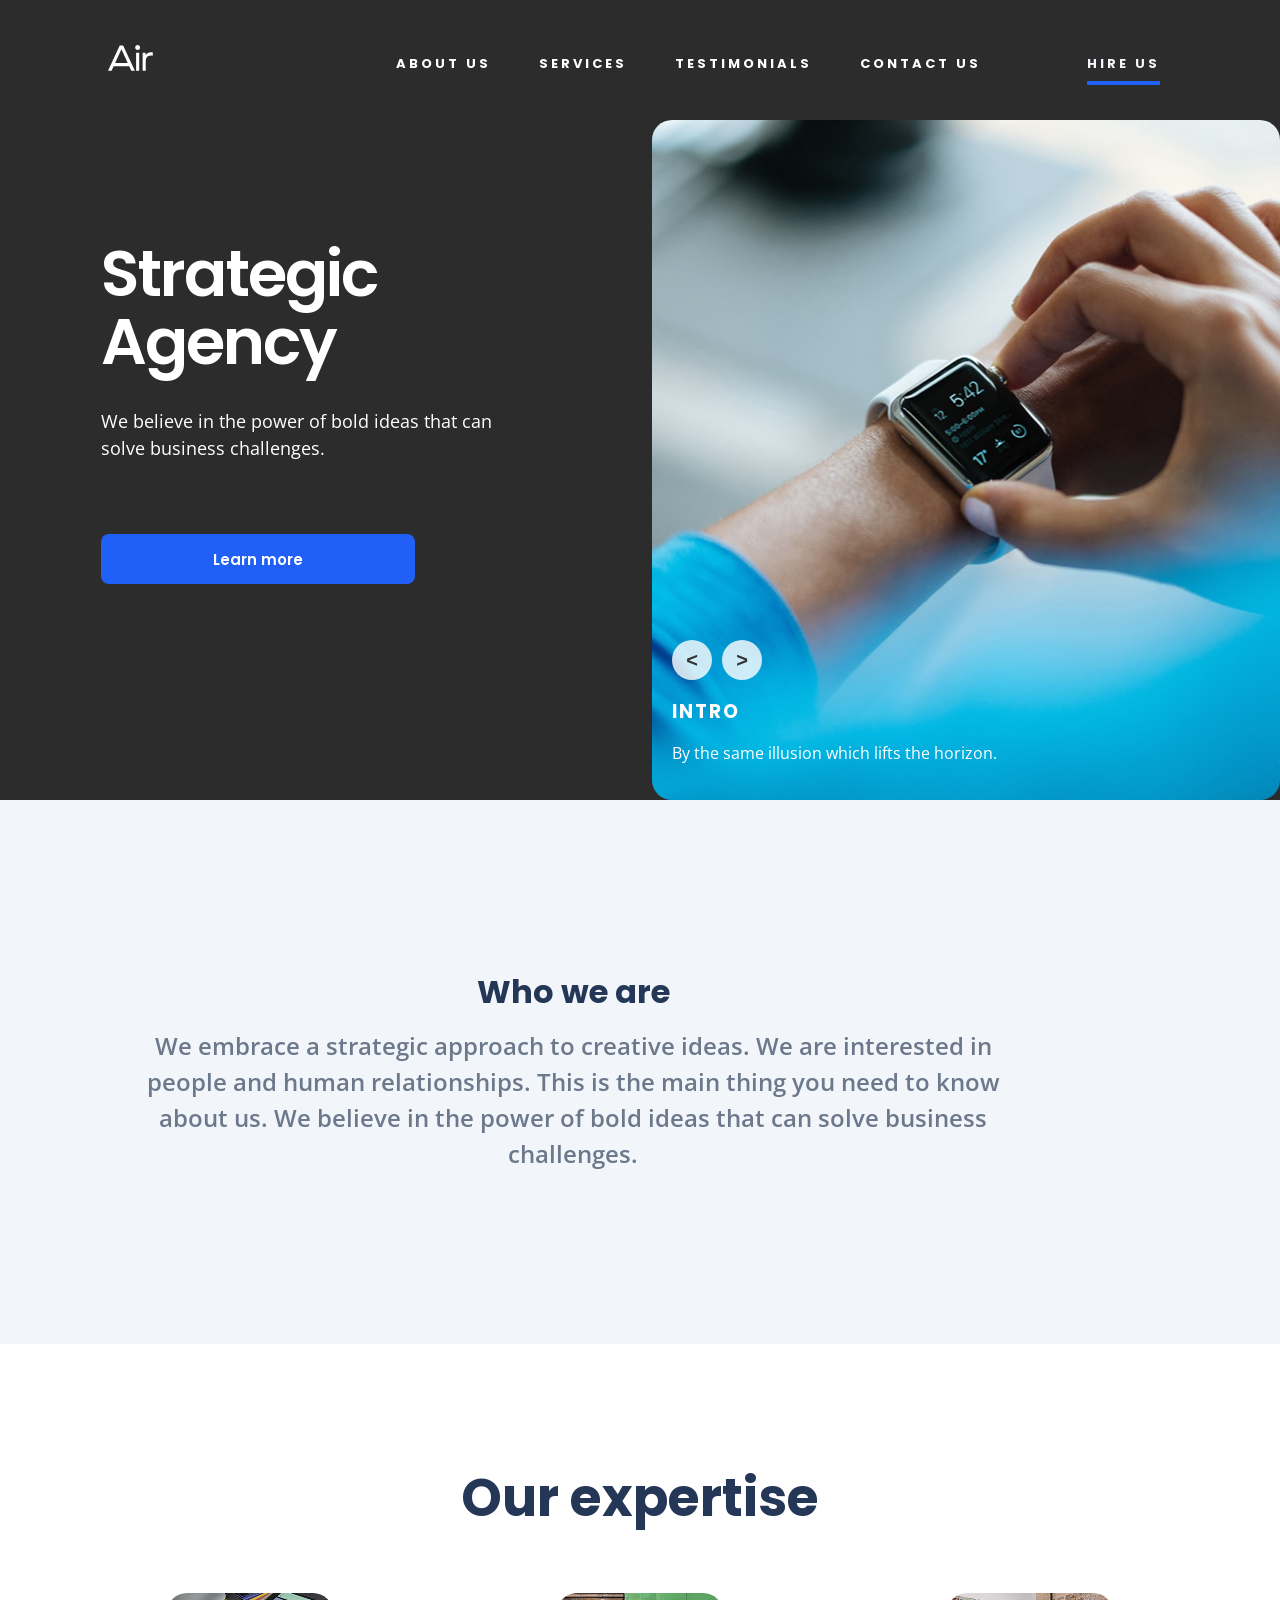
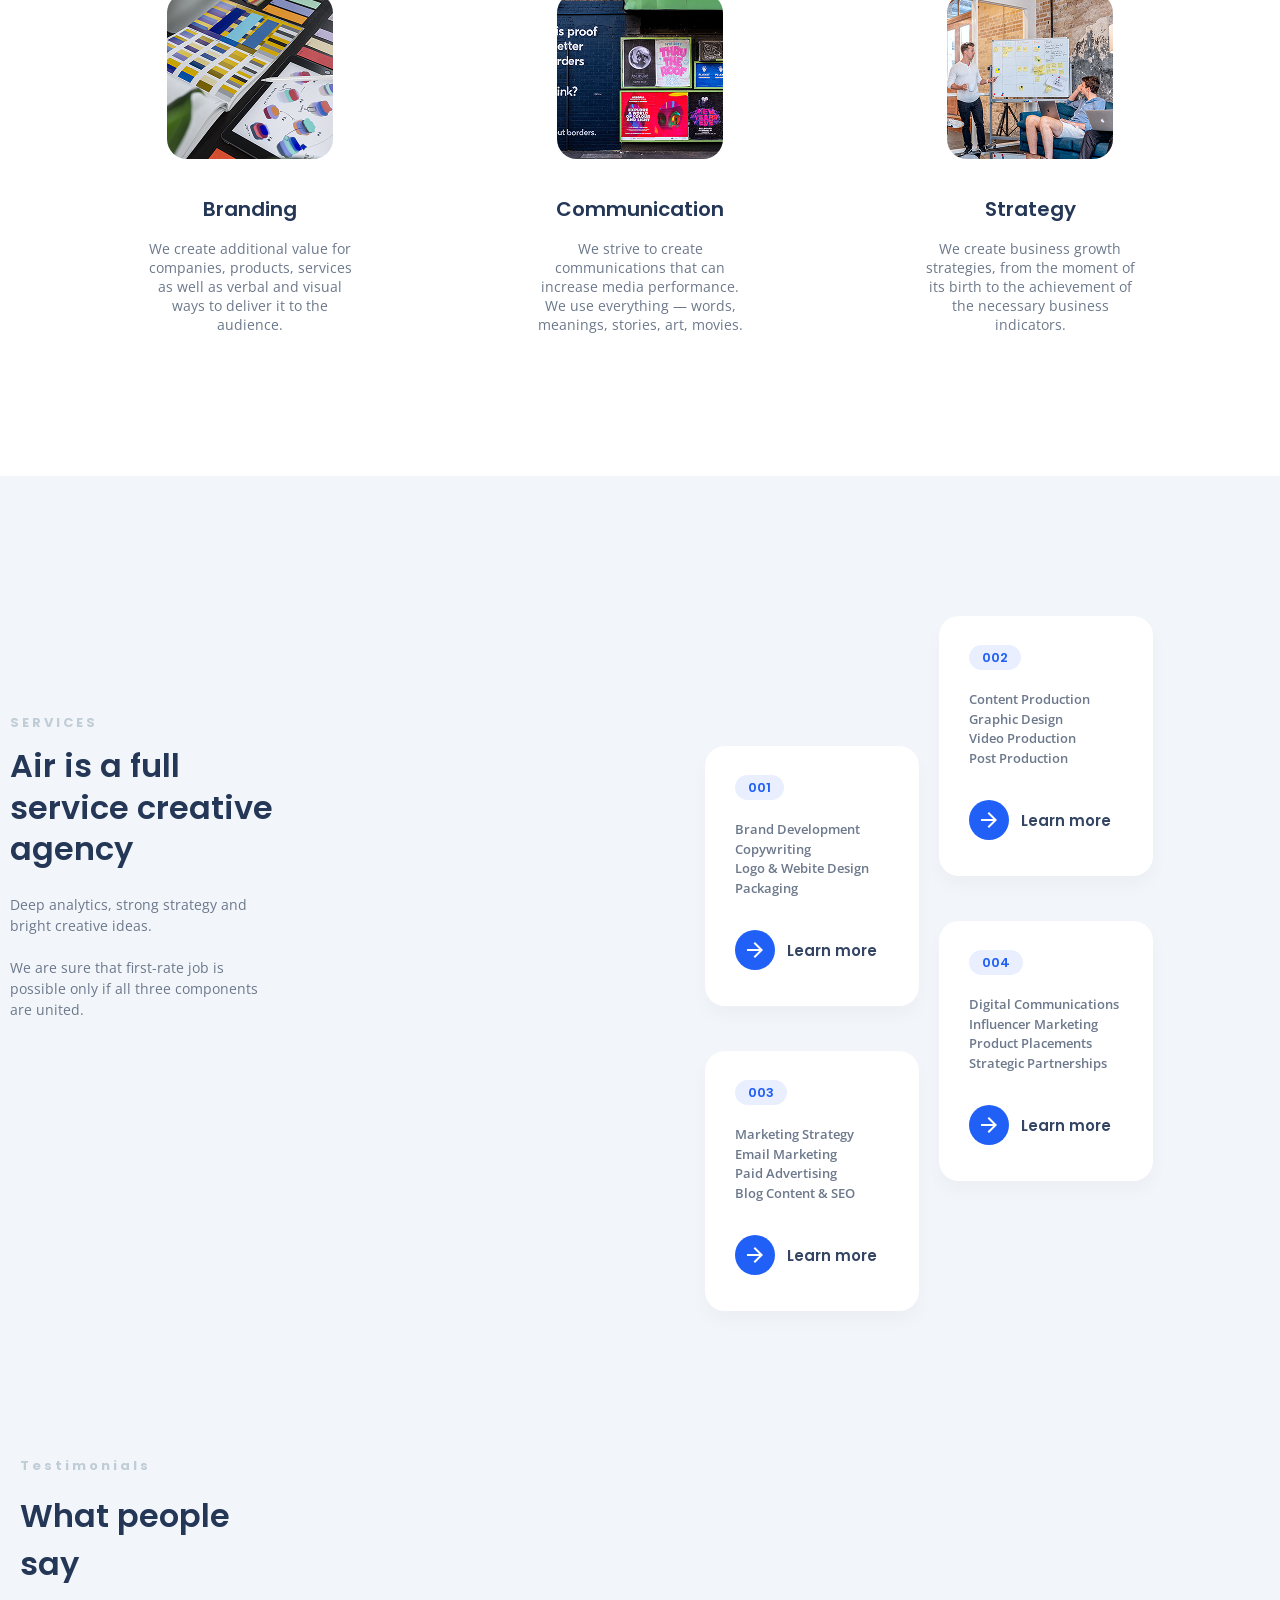
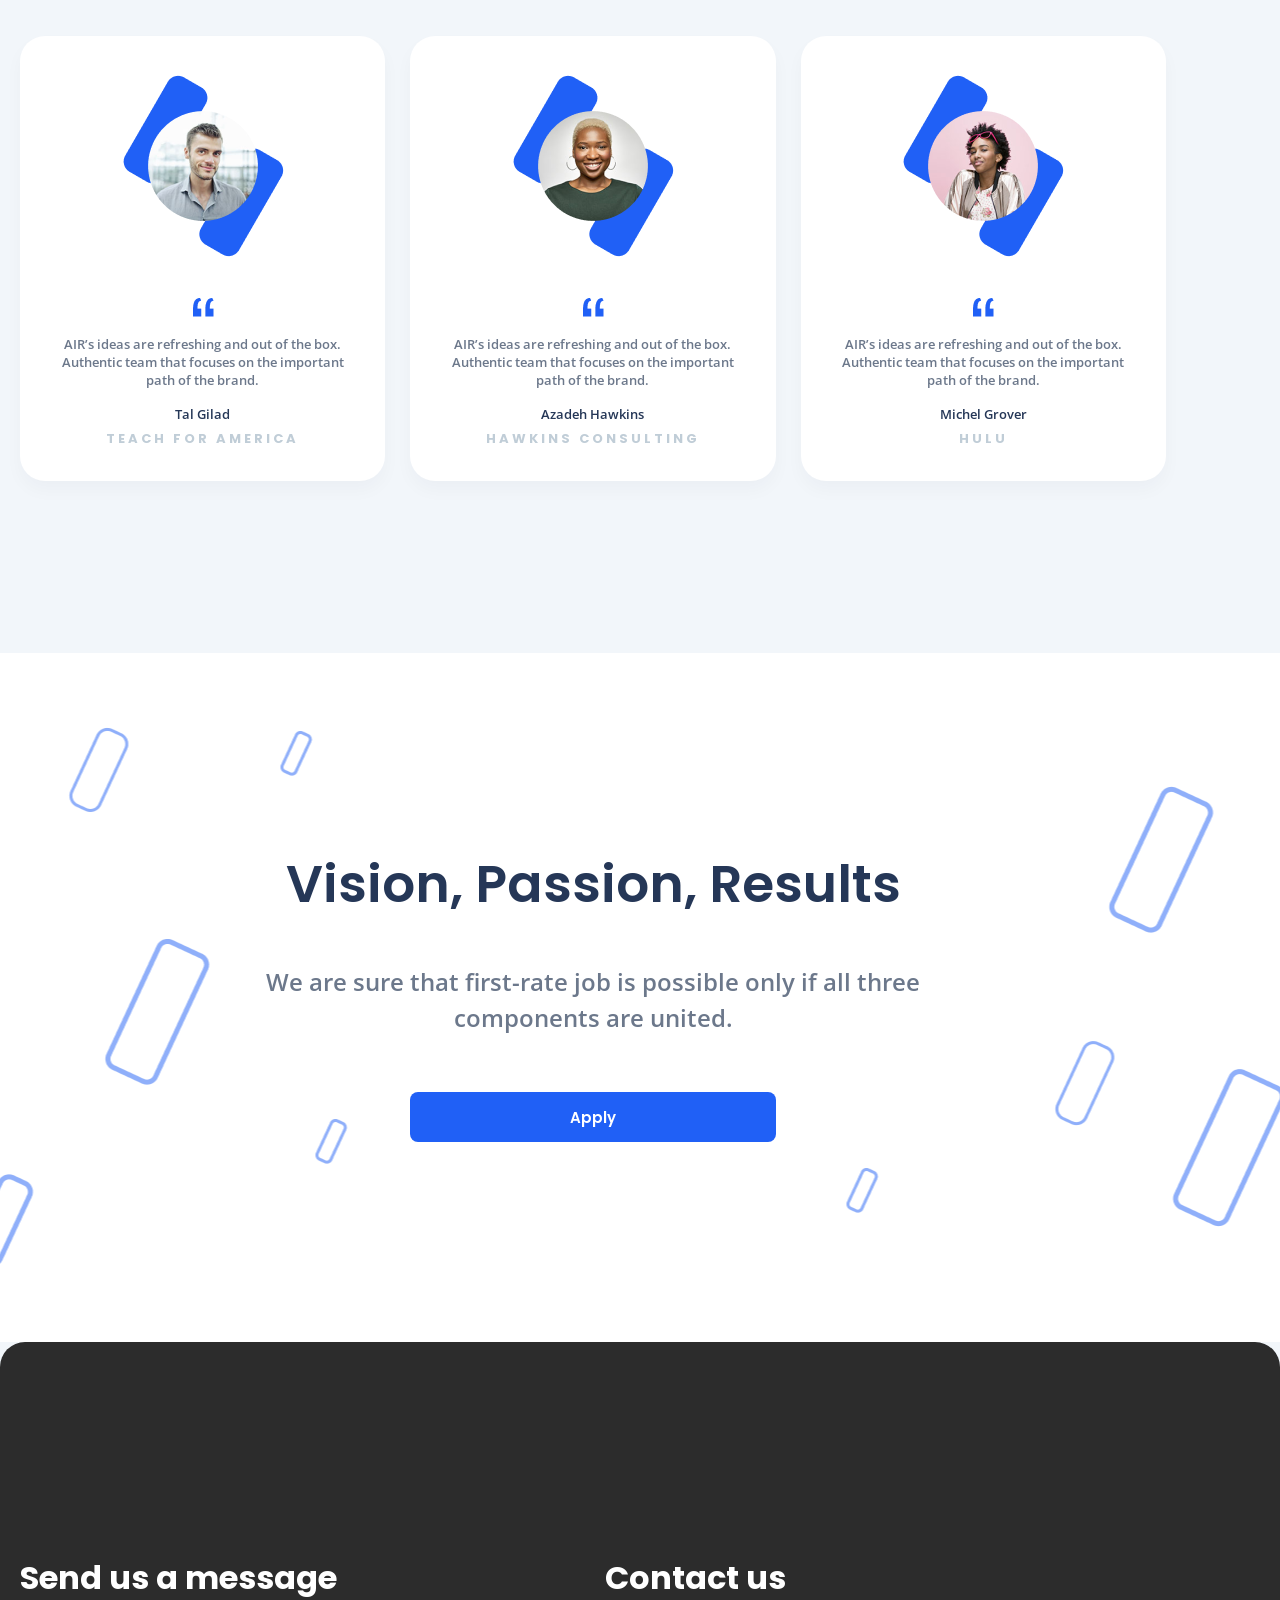
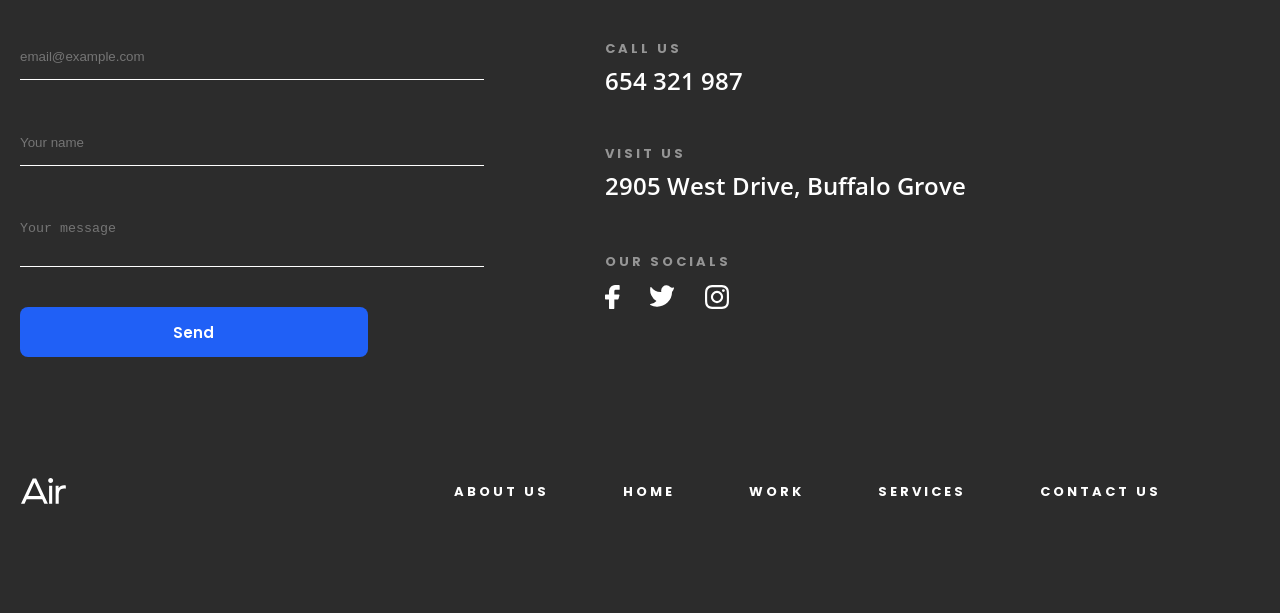
<file: index.html>
<!DOCTYPE html><html lang=en><meta charset=UTF-8><meta name=viewport content="width=device-width, initial-scale=1.0"><title>Air</title><link rel=preconnect href=https://fonts.googleapis.com><link rel=preconnect href=https://fonts.gstatic.com crossorigin=anonymous><link href="https://fonts.googleapis.com/css2?family=Open+Sans:ital,wght@0,300..800;1,300..800&amp;display=swap" rel=stylesheet><link rel=preconnect href=https://fonts.googleapis.com><link rel=preconnect href=https://fonts.gstatic.com crossorigin=anonymous><link href="https://fonts.googleapis.com/css2?family=Poppins:ital,wght@0,100;0,200;0,300;0,400;0,500;0,600;0,700;0,800;0,900;1,100;1,200;1,300;1,400;1,500;1,600;1,700;1,800;1,900&amp;display=swap" rel=stylesheet><link rel=stylesheet href=layout_dia.4e8247a6.css><body>
    <header class=header>
      <div class=header__content>
        <div class=top-bar>
          <div class=top-bar__icon>
            <a href=# class=top-bar__logo>
              
              <svg xmlns:xmlns=http://www.w3.org/2000/svg width=46 height=28 fill=none viewBox="0 0 46 28"><path fill=#fff d="m8.128 18.964 6.3-13.608 6.3 13.608Zm14.112 3.24 2.052 4.428h3.564L16.12 1.432h-3.384L1 26.632h3.564l2.052-4.428ZM28.203 3.448c0 .72.216 1.296.684 1.764s1.043.684 1.764.684c.683 0 1.26-.216 1.728-.684s.72-1.044.72-1.764c0-.684-.252-1.26-.72-1.728A2.36 2.36 0 0 0 30.65 1c-.72 0-1.296.252-1.764.72s-.684 1.044-.684 1.728m3.996 5.184h-3.096v18h3.096ZM38.618 11.332v-2.7H35.63v18h3.096v-8.388c0-1.008.072-1.908.252-2.772q.216-1.242.864-2.16a4.4 4.4 0 0 1 1.656-1.368c.648-.324 1.512-.504 2.52-.504.324 0 .612.036.9.072s.576.072.9.144V8.38l-.864-.108a8 8 0 0 0-.9-.072c-1.296 0-2.376.288-3.276.828s-1.62 1.296-2.16 2.304"/></svg>
            </a>


            <a class="icon icon--menu" aria-label=Menu></a>
          </div>

          <nav class="menu__nav nav">
            <ul class=nav__list>
              <li class=nav_item><a class=nav__link href=#about>About us</a></li>
              <li><a class=nav__link href=#services>Services</a></li>
              <li><a class=nav__link href=#testimonials>Testimonials</a></li>
              <li><a class=nav__link href=#contact>Contact Us</a></li>
            </ul>
          </nav>

          <div class=top-bar__link>
            <a href=#contact>hire us</a>
          </div>
        </div>
      </div>
    </header>


    <section class=strategic-main>
      <div class=strategic>
        <div class=strategic__content>
          <div class=strategic__title>
            <h1>
              Strategic Agency
            </h1>
            <p>
            We believe in the power of bold ideas that can solve business challenges.
            </p>
          </div>
          <div class=strategic__btn>
            <button onclick="location.href='#expertise'" class=blue_btn>Learn more</button>
          </div>

        </div>
        <div class=strategic__slider>
          <div class=slider>
            <div class="active slide slide1">
              <div class=content>
                <h3>INTRO</h3>
                <p>By the same illusion which lifts the horizon.</p>
              </div>
            </div>

            <div class="slide slide2">
              <div class=content>
                <h3>SECOND</h3>
                <p>Exploring deeper layers of time.</p>
              </div>
            </div>

            <div class="slide slide3">
              <div class=content>
                <h3>THIRD</h3>
                <p>Moments frozen in digital frames.</p>
              </div>
            </div>

            <div class=nav_btn>
              <button class=prev>&lt;</button>
              <button class=next>&gt;</button>
            </div>
          </div>
        </div>
      </div>
    </section>

    <section id=about class="about__us container">
      <div class=about__us--info>
        <h3>
          Who we are
        </h3>
        <p>
          We embrace a strategic approach to creative ideas.
          We are interested in people and human relationships.
          This is the main thing you need to know about us.
            We believe in the power of bold ideas that can solve business challenges.
        </p>
      </div>
    </section>

    <section id=expertise class=expertise-main>
      <div class="container expertise">
        <h2 class=expertise__title>
          Our expertise
        </h2>
        <div class="container expertise__content">
          <div class=expertise__content--item>
            <img src=expert1.920bee57.png alt="expertise photo">
            <h3>Branding</h3>
            <p>
              We create additional value for companies,
              products, services as well as verbal
              and visual ways to deliver it to the audience.
            </p>
          </div>
          <div class=expertise__content--item>
            <img src=expert2.1a9b30cb.png alt="expertise photo">
            <h3>Communication</h3>
            <p>
              We strive to create communications that
              can increase media performance. We use
              everything — words, meanings, stories,
              art, movies.
            </p>
          </div>
          <div class=expertise__content--item>
            <img src=expert3.6fd4f4c9.png alt="expertise photo">
            <h3>Strategy</h3>
            <p>
              We create business growth strategies,
              from the moment of its birth to the
              achievement of the necessary business
              indicators.
            </p>
          </div>
        </div>
      </div>
    </section>

    <section id=services class=services>
      <div class="container service__wrapper">
        <div class=services__content--left>

          <div class=services__info>
            <h4>Services</h4>
            <h2>
              Air is a full service creative agency
            </h2>
            <p>
              Deep analytics, strong strategy and bright creative ideas.
              <br>
              <br>
              We are sure that first-rate job is possible only if all three
              components are united.
            </p>

          </div>
        </div>

        <div class=services__content--right>
          <div class="card1 services__card">
            <div class=services__card--item>
              <span class=number>
                001
              </span>
              <p>
                Brand Development<br>
                Copywriting<br>
                Logo &amp; Webite Design<br>
                Packaging<br>
              </p>
              <a href=#expertise class=service-card__link>
                <span class=icon-arrow></span>
                 Learn more
              </a>
            </div>
          </div>
          <div class="card2 services__card">
            <div class=services__card--item>
              <span class=number>
                002
              </span>
              <p>
                Сontent Production<br>
                Graphic Design<br>
                Video Production<br>
                Post Production
              </p>
              <a href=#expertise class=service-card__link>
                <span class=icon-arrow></span>
                Learn more
              </a>
            </div>
          </div>
          <div class="card3 services__card">
            <div class=services__card--item>
              <span class=number>
                 003
              </span>
              <p>

                Marketing Strategy<br>
                Email Marketing<br>
                Paid Advertising<br>
                Blog Content &amp; SEO
              </p>
              <a href=#expertise class=service-card__link>
                <span class=icon-arrow></span>
                Learn more
              </a>
            </div>
          </div>
          <div class="card4 services__card">
            <div class=services__card--item>
              <span class=number>
                004
              </span>
              <p>

                Digital Communications<br>
                Influencer Marketing<br>
                Product Placements<br>
                Strategic Partnerships
              </p>
              <a href=#expertise class=service-card__link>
                <span class=icon-arrow></span>
                Learn more
              </a>
            </div>
          </div>
        </div>
      </div>

    </section>

    <section id=testimonials class=testimonials>
      <div class="container testimonials__content">
        <div class=testimonials__content--title>
          <h4>
            Testimonials
          </h4>
          <h2>
            What
            people say
          </h2>
        </div>
        <div class=testimonials__content--cards>
          <div class=card>
            <img class=img-pesron src=testimonials-photo1.8108b0fc.png alt="human photo1">
            <div class=mark>
              
              <img src=mark.185996e7.png alt=mark>
            </div>
            <blockquote>
              AIR’s ideas are refreshing and
              out of the box. Authentic team
              that focuses on the important
              path of the brand.
            </blockquote>
            <p>
              Tal Gilad
            </p>
            <h4>
              Teach for America
            </h4>
          </div>
          <div class=card>
            <img class=img-pesron src=testimonials-photo2.972d0a2e.png alt="human photo1">
            <div class=mark>
              
              <img src=mark.185996e7.png alt=mark>
            </div>
            <blockquote>
              AIR’s ideas are refreshing and
              out of the box. Authentic team
              that focuses on the important
              path of the brand.
            </blockquote>
            <p>
              Azadeh Hawkins
            </p>
            <h4>
              Hawkins Consulting
            </h4>
          </div>
          <div class=card>
            <img class=img-pesron src=testimonials-photo3.2d8c2456.png alt="human photo1">
            <div class=mark>
              
              <img src=mark.185996e7.png alt=mark>
            </div>


            <blockquote>
              AIR’s ideas are refreshing and
              out of the box. Authentic team
              that focuses on the important
              path of the brand.
            </blockquote>
            <p>
              Michel Grover
            </p>
            <h4>
              Hulu
            </h4>
          </div>
        </div>
      </div>

    </section>

    <section class=vision-passion-results>
      <div class="container vision-passion-results__content">
        <h2 class=vision-passion-results__title>Vision, Passion, Results</h2>
        <p class=vision-passion-results__text> We are sure that first-rate job is
          possible only if all three components are united.
        </p>
        <button onclick="location.href='#contact'" class="blue_btn vision-passion-results__button">Apply</button>
      </div>
    </section>

    <footer id=contact class=footer>
      <div class=container>
        <div class=footer__top>

          <div class=footer__form>
            <h3 class=footer__title>Send us a message</h3>
            <form id=contact-form>
              <input type=email placeholder=email@example.com required>
              <input placeholder="Your name" required>
              <textarea placeholder="Your message"></textarea>
              <button class="blue_btn footer__btn">Send</button>
            </form>
          </div>


          <div class=footer__contacts>
            <h3 class=footer__title>Contact us</h3>
            <div class=footer__contact-item>
              <span class=footer__contact-label>Call us</span>
              <span class=footer__contact-value>
                <a href="tel: 654 321 987">654 321 987 </a>
              </span>
            </div>
            <div class=footer__contact-item>
              <span class=footer__contact-label>Visit us</span>
              <span class=footer__contact-value>
                <a href=https://maps.app.goo.gl/PWpnQWyc5ZqQd78f7 target=_blank>
                  2905 West Drive, Buffalo Grove
                </a>
              </span>
            </div>
            <div class=footer__socials>
              <span class=footer__contact-label>our socials</span>
              <div class=social-icon>
                <a href=https://www.facebook.com/ class=social-link target=_blank>
                  <svg xmlns:xmlns=http://www.w3.org/2000/svg width=15 height=24 fill=none class=icon-facebook viewBox="0 0 15 24"><path fill=#fff d="M14.667.667A.667.667 0 0 0 14 0h-3.333A6.36 6.36 0 0 0 4 6v3.6H.667a.667.667 0 0 0-.667.667v3.467a.667.667 0 0 0 .667.667H4v8.933a.667.667 0 0 0 .667.667h4a.667.667 0 0 0 .667-.667V14.4h3.493a.67.67 0 0 0 .653-.493l.96-3.468a.667.667 0 0 0-.64-.84H9.333V6a1.333 1.333 0 0 1 1.333-1.2H14a.667.667 0 0 0 .667-.667Z"/></svg>
                </a>
                <a href=https://x.com/ class=social-link target=_blank>
                  <svg xmlns:xmlns=http://www.w3.org/2000/svg width=25 height=22 fill=none class=icon-twitter viewBox="0 0 25 22"><path fill=#fff d="M6.772 21.667A14.76 14.76 0 0 0 22.025 7a10.8 10.8 0 0 0 1.973-3.787.587.587 0 0 0-.827-.68 2.51 2.51 0 0 1-2.88-.507 5.187 5.187 0 0 0-7.44-.227A5.51 5.51 0 0 0 11.32 7c-4.466.268-7.532-1.852-9.986-4.759a.573.573 0 0 0-1 .32 12.91 12.91 0 0 0 6.133 13.4A8.97 8.97 0 0 1 .506 19a.6.6 0 0 0-.187 1.12 14.7 14.7 0 0 0 6.453 1.547"/></svg>
                </a>
                <a href=https://www.instagram.com/ class=social-link target=_blank>
                  <svg xmlns:xmlns=http://www.w3.org/2000/svg width=24 height=24 fill=none class=icon-instagram viewBox="0 0 24 24"><path fill=#fff d="M12.003 5.847A6.143 6.143 0 0 0 5.85 12a6.143 6.143 0 0 0 6.152 6.153A6.143 6.143 0 0 0 18.155 12a6.143 6.143 0 0 0-6.152-6.153m0 10.153c-2.2 0-4-1.794-4-4s1.794-4 4-4 4 1.794 4 4-1.8 4-4 4M19.84 5.595c0 .798-.642 1.435-1.435 1.435a1.435 1.435 0 1 1 1.435-1.435m4.075 1.457c-.091-1.923-.53-3.626-1.939-5.029C20.575.62 18.873.181 16.95.084 14.969-.028 9.03-.028 7.05.085c-1.917.091-3.62.53-5.027 1.934C.614 3.42.18 5.124.084 7.046c-.112 1.982-.112 7.92 0 9.902.091 1.923.53 3.626 1.939 5.029 1.408 1.403 3.105 1.842 5.027 1.939C9.031 24.028 14.97 24.028 16.95 23.915c1.922-.091 3.625-.53 5.028-1.939 1.402-1.403 1.841-3.106 1.938-5.029.112-1.981.112-7.915 0-9.896m-2.56 12.022a4.05 4.05 0 0 1-2.28 2.281c-1.58.627-5.328.483-7.073.483s-5.499.139-7.073-.482a4.05 4.05 0 0 1-2.28-2.281c-.627-1.58-.483-5.33-.483-7.075 0-1.746-.14-5.5.482-7.074a4.05 4.05 0 0 1 2.28-2.281c1.58-.627 5.328-.483 7.074-.483s5.498-.139 7.073.482a4.05 4.05 0 0 1 2.28 2.281c.627 1.58.482 5.33.482 7.075 0 1.746.145 5.5-.482 7.074"/></svg>
                </a>



              </div>
            </div>
          </div>
        </div>


        <div class=footer__bottom>
          <div class=footer__logo>
            
            <a href=#>
              <svg xmlns:xmlns=http://www.w3.org/2000/svg width=46 height=28 fill=none viewBox="0 0 46 28"><path fill=#fff d="m8.128 18.964 6.3-13.608 6.3 13.608Zm14.112 3.24 2.052 4.428h3.564L16.12 1.432h-3.384L1 26.632h3.564l2.052-4.428ZM28.203 3.448c0 .72.216 1.296.684 1.764s1.043.684 1.764.684c.683 0 1.26-.216 1.728-.684s.72-1.044.72-1.764c0-.684-.252-1.26-.72-1.728A2.36 2.36 0 0 0 30.65 1c-.72 0-1.296.252-1.764.72s-.684 1.044-.684 1.728m3.996 5.184h-3.096v18h3.096ZM38.618 11.332v-2.7H35.63v18h3.096v-8.388c0-1.008.072-1.908.252-2.772q.216-1.242.864-2.16a4.4 4.4 0 0 1 1.656-1.368c.648-.324 1.512-.504 2.52-.504.324 0 .612.036.9.072s.576.072.9.144V8.38l-.864-.108a8 8 0 0 0-.9-.072c-1.296 0-2.376.288-3.276.828s-1.62 1.296-2.16 2.304"/></svg>

            </a>
          </div>
          <div class=footer-links>
            <nav class=footer__nav>
              <a href=#expertise>About us</a>
              <a href=#>Home</a>
              <a href=#expertise>Work</a>
              <a href=#services>Services</a>
              <a href=#contact>Contact us</a>
            </nav>
          </div>
        </div>
      </div>
    </footer>






    <script src=layout_dia.68b1c234.js></script>
</file>
